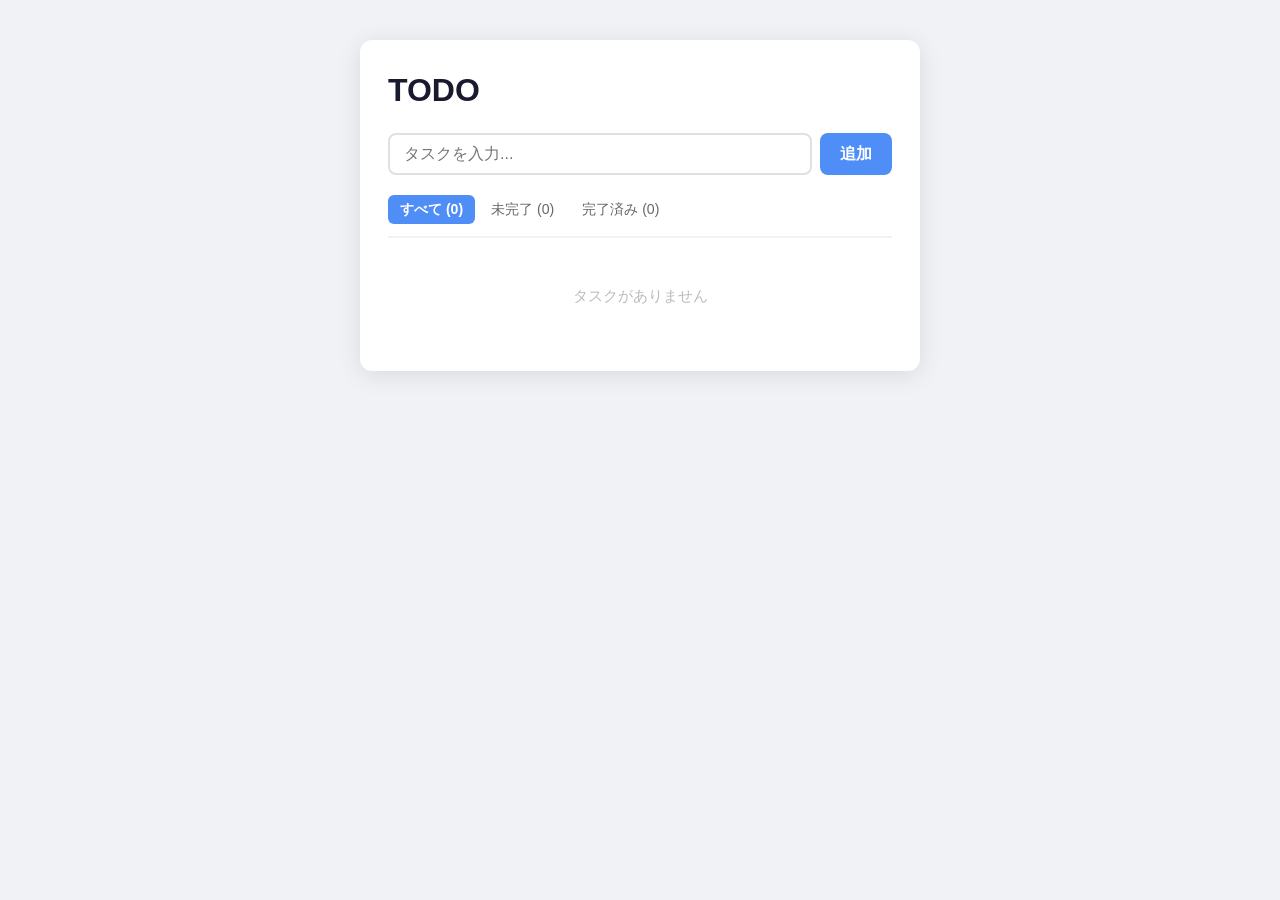
<file: docs/index.html>
<!DOCTYPE html>
<html lang="ja">
<head>
  <meta charset="UTF-8">
  <meta name="viewport" content="width=device-width, initial-scale=1.0">
  <title>TODO</title>
  <style>
    * { box-sizing: border-box; margin: 0; padding: 0; }

    body {
      font-family: 'Segoe UI', 'Hiragino Sans', sans-serif;
      background: #f0f2f5;
      min-height: 100vh;
      display: flex;
      align-items: flex-start;
      justify-content: center;
      padding: 40px 16px;
    }

    .container {
      background: #fff;
      border-radius: 12px;
      box-shadow: 0 4px 24px rgba(0,0,0,0.10);
      width: 100%;
      max-width: 560px;
      padding: 32px 28px;
    }

    h1 {
      font-size: 2rem;
      font-weight: 700;
      color: #1a1a2e;
      margin-bottom: 24px;
    }

    .add-form {
      display: flex;
      gap: 8px;
      margin-bottom: 20px;
    }

    .add-form input {
      flex: 1;
      padding: 10px 14px;
      border: 2px solid #e0e0e0;
      border-radius: 8px;
      font-size: 1rem;
      outline: none;
      transition: border-color 0.2s;
    }

    .add-form input:focus { border-color: #4f8ef7; }

    .add-form button {
      padding: 10px 20px;
      background: #4f8ef7;
      color: #fff;
      border: none;
      border-radius: 8px;
      font-size: 1rem;
      font-weight: 600;
      cursor: pointer;
      transition: background 0.2s;
    }

    .add-form button:hover { background: #3a7ae0; }

    .filters {
      display: flex;
      gap: 4px;
      margin-bottom: 16px;
      border-bottom: 2px solid #f0f2f5;
      padding-bottom: 12px;
    }

    .filters button {
      background: none;
      border: none;
      padding: 5px 12px;
      border-radius: 6px;
      font-size: 0.88rem;
      color: #666;
      cursor: pointer;
      transition: background 0.15s, color 0.15s;
    }

    .filters button:hover { background: #f0f2f5; color: #333; }
    .filters button.active { background: #4f8ef7; color: #fff; font-weight: 600; }

    .todo-list { list-style: none; }

    .todo-item {
      display: flex;
      align-items: center;
      gap: 10px;
      padding: 10px 4px;
      border-bottom: 1px solid #f0f2f5;
      transition: background 0.1s;
    }

    .todo-item:hover { background: #fafbfc; border-radius: 6px; }
    .todo-item.done .todo-text { text-decoration: line-through; color: #aaa; }

    .check-btn {
      width: 26px;
      height: 26px;
      border-radius: 50%;
      border: 2px solid #d0d0d0;
      background: #fff;
      cursor: pointer;
      font-size: 0.9rem;
      color: #fff;
      display: flex;
      align-items: center;
      justify-content: center;
      flex-shrink: 0;
      transition: border-color 0.15s, background 0.15s;
    }

    .todo-item.done .check-btn { background: #4f8ef7; border-color: #4f8ef7; }
    .check-btn:hover { border-color: #4f8ef7; }

    .todo-text { flex: 1; font-size: 1rem; color: #222; word-break: break-word; }

    .todo-date { font-size: 0.75rem; color: #bbb; white-space: nowrap; flex-shrink: 0; }

    .del-btn {
      background: none;
      border: none;
      color: #ccc;
      font-size: 0.9rem;
      cursor: pointer;
      padding: 2px 6px;
      border-radius: 4px;
      transition: color 0.15s, background 0.15s;
      flex-shrink: 0;
    }

    .del-btn:hover { color: #e05555; background: #fff0f0; }

    .empty {
      text-align: center;
      color: #bbb;
      padding: 32px 0;
      font-size: 0.95rem;
    }

    .clear-form { margin-top: 16px; text-align: right; }

    .clear-btn {
      background: none;
      border: 1px solid #e0c0c0;
      color: #c06060;
      padding: 6px 14px;
      border-radius: 6px;
      font-size: 0.83rem;
      cursor: pointer;
      transition: background 0.15s, color 0.15s;
    }

    .clear-btn:hover { background: #fff0f0; color: #e05555; }
  </style>
</head>
<body>
  <div class="container">
    <h1>TODO</h1>

    <div class="add-form">
      <input type="text" id="input" placeholder="タスクを入力..." autocomplete="off">
      <button onclick="addTodo()">追加</button>
    </div>

    <div class="filters">
      <button id="btn-all"    onclick="setFilter('all')">すべて</button>
      <button id="btn-active" onclick="setFilter('active')">未完了</button>
      <button id="btn-done"   onclick="setFilter('done')">完了済み</button>
    </div>

    <ul class="todo-list" id="list"></ul>

    <div class="clear-form" id="clear-wrap" style="display:none">
      <button class="clear-btn" onclick="clearDone()">完了済みをすべて削除</button>
    </div>
  </div>

  <script>
    let todos = JSON.parse(localStorage.getItem('todos') || '[]');
    let filter = 'all';

    function save() {
      localStorage.setItem('todos', JSON.stringify(todos));
    }

    function now() {
      const d = new Date();
      return d.getFullYear() + '-'
        + String(d.getMonth()+1).padStart(2,'0') + '-'
        + String(d.getDate()).padStart(2,'0') + ' '
        + String(d.getHours()).padStart(2,'0') + ':'
        + String(d.getMinutes()).padStart(2,'0');
    }

    function addTodo() {
      const input = document.getElementById('input');
      const text = input.value.trim();
      if (!text) return;
      todos.unshift({ id: Date.now(), text, done: false, created_at: now() });
      input.value = '';
      save();
      render();
    }

    function toggle(id) {
      const t = todos.find(t => t.id === id);
      if (t) t.done = !t.done;
      save();
      render();
    }

    function del(id) {
      todos = todos.filter(t => t.id !== id);
      save();
      render();
    }

    function clearDone() {
      todos = todos.filter(t => !t.done);
      save();
      render();
    }

    function setFilter(f) {
      filter = f;
      render();
    }

    function render() {
      const total     = todos.length;
      const remaining = todos.filter(t => !t.done).length;
      const doneCount = total - remaining;

      // フィルターボタン更新
      document.getElementById('btn-all').className    = filter === 'all'    ? 'active' : '';
      document.getElementById('btn-active').className = filter === 'active' ? 'active' : '';
      document.getElementById('btn-done').className   = filter === 'done'   ? 'active' : '';
      document.getElementById('btn-all').textContent    = `すべて (${total})`;
      document.getElementById('btn-active').textContent = `未完了 (${remaining})`;
      document.getElementById('btn-done').textContent   = `完了済み (${doneCount})`;

      // タスク一覧
      const filtered = todos.filter(t => {
        if (filter === 'active') return !t.done;
        if (filter === 'done')   return  t.done;
        return true;
      });

      const list = document.getElementById('list');
      if (filtered.length === 0) {
        list.innerHTML = '<li class="empty">タスクがありません</li>';
      } else {
        list.innerHTML = filtered.map(t => `
          <li class="todo-item ${t.done ? 'done' : ''}">
            <button class="check-btn" onclick="toggle(${t.id})">${t.done ? '✓' : ''}</button>
            <span class="todo-text">${escHtml(t.text)}</span>
            <span class="todo-date">${t.created_at}</span>
            <button class="del-btn" onclick="del(${t.id})">✕</button>
          </li>
        `).join('');
      }

      document.getElementById('clear-wrap').style.display = doneCount > 0 ? '' : 'none';
    }

    function escHtml(str) {
      return str.replace(/&/g,'&amp;').replace(/</g,'&lt;').replace(/>/g,'&gt;').replace(/"/g,'&quot;');
    }

    document.getElementById('input').addEventListener('keydown', e => {
      if (e.key === 'Enter') addTodo();
    });

    render();
  </script>
</body>
</html>
</file>
